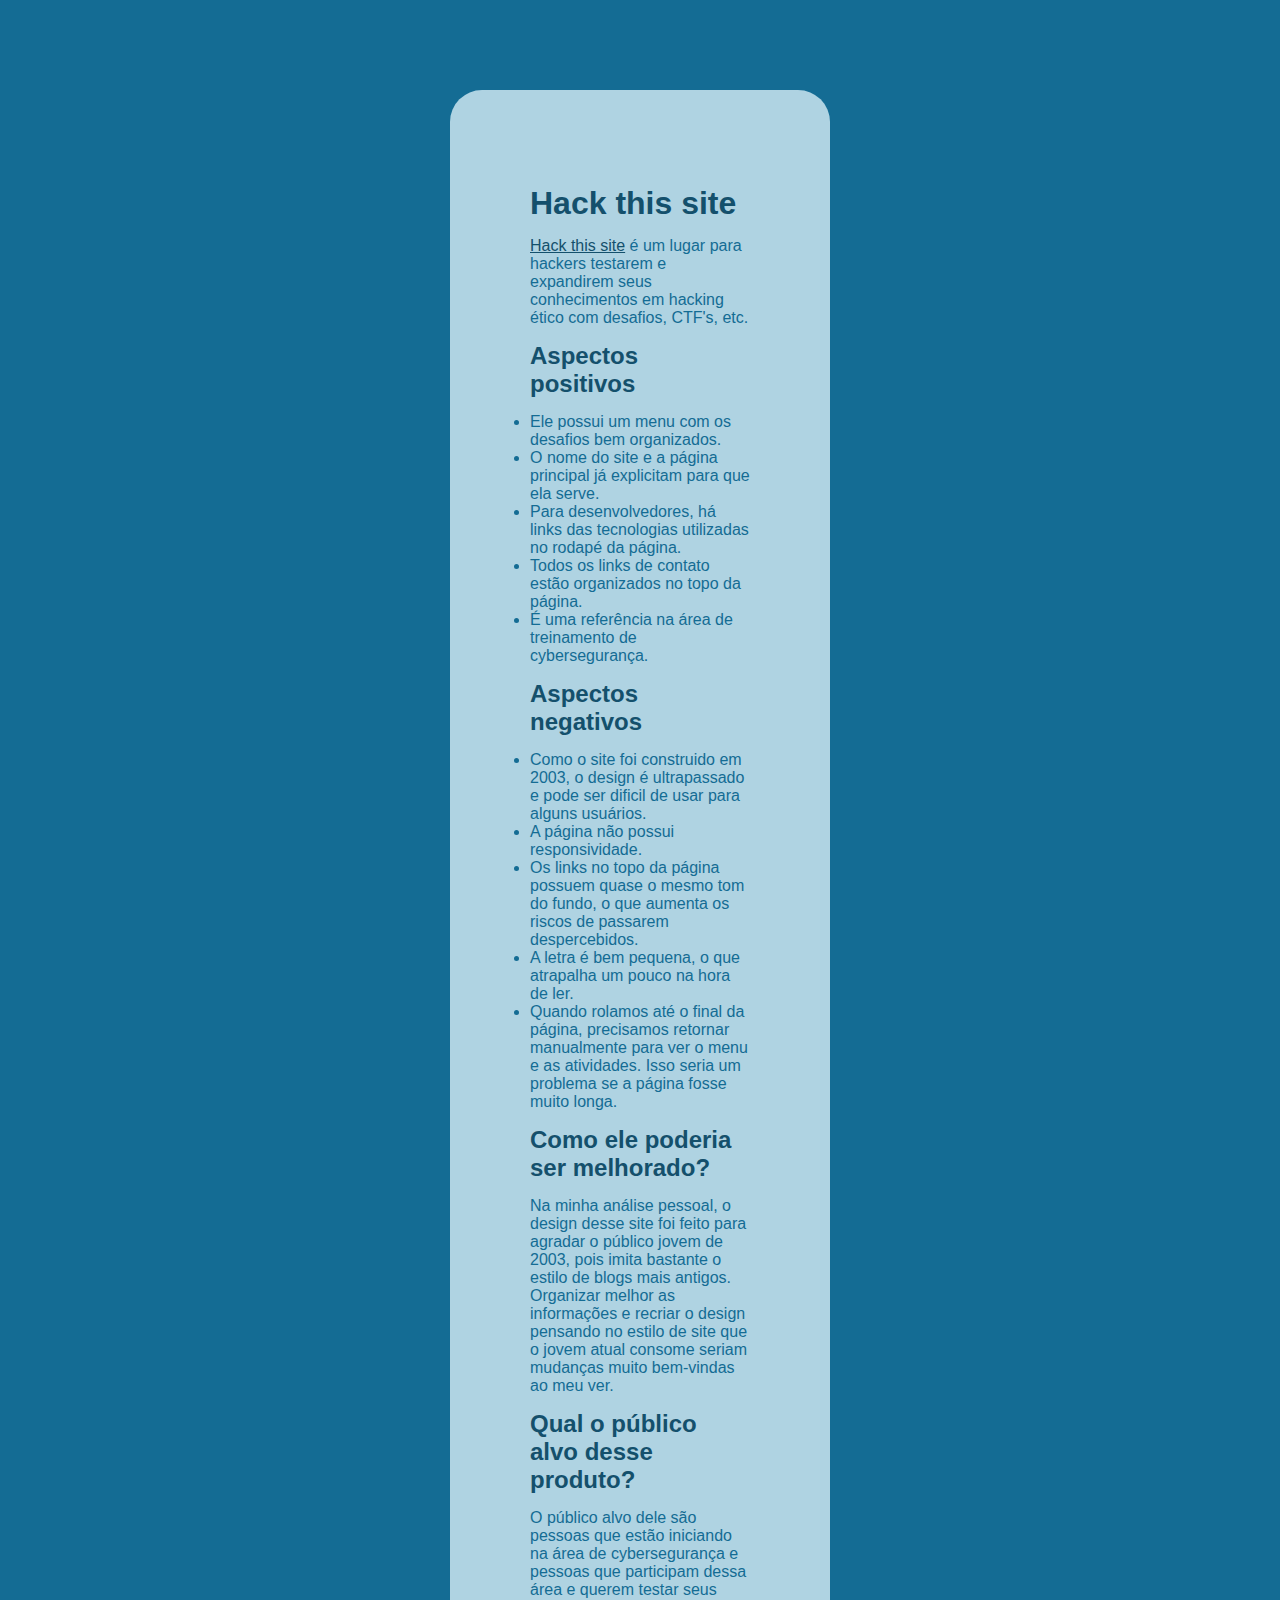
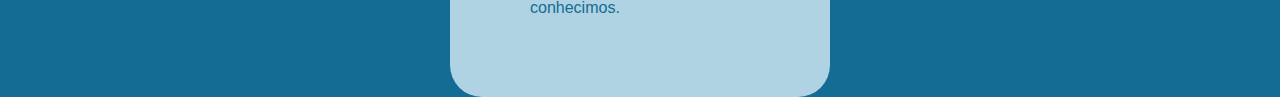
<file: ex001/index.html>
<!DOCTYPE html>
<html lang="en">
<head>
    <meta charset="UTF-8">
    <meta http-equiv="X-UA-Compatible" content="IE=edge">
    <meta name="viewport" content="width=device-width, initial-scale=1.0">
    <title>Document</title>
    <link rel="stylesheet" href="style.css">
</head>
<body>
    <div>
        <h1>Hack this site</h1>
        <p> <a href="https://www.hackthissite.org/">Hack this site</a> é um lugar para hackers testarem e expandirem seus conhecimentos em hacking ético com desafios, CTF's, etc. </p>
        <h2>Aspectos positivos</h2>
        <ul>
            <li>Ele possui um menu com os desafios bem organizados.</li>
            <li>O nome do site e a página principal já explicitam para que ela serve.</li>
            <li>Para desenvolvedores, há links das tecnologias utilizadas no rodapé da página.</li>
            <li>Todos os links de contato estão organizados no topo da página.</li>
            <li>É uma referência na área de treinamento de cybersegurança.</li>
        </ul>
        <h2>Aspectos negativos</h2>
        <li>Como o site foi construido em 2003, o design é ultrapassado e pode ser dificil de usar para alguns usuários.</li>
        <li>A página não possui responsividade.</li>
        <li>Os links no topo da página possuem quase o mesmo tom do fundo, o que aumenta os riscos de passarem despercebidos.</li>
        <li>A letra é bem pequena, o que atrapalha um pouco na hora de ler.</li>
        <li>Quando rolamos até o final da página, precisamos retornar manualmente para ver o menu e as atividades. Isso seria um problema se a página fosse muito longa.</li>
        <h2>Como ele poderia ser melhorado?</h2>
        <p>Na minha análise pessoal, o design desse site foi feito para agradar o público jovem de 2003, pois imita bastante o estilo de blogs mais antigos. Organizar melhor as informações e recriar o design pensando no estilo de site que o jovem atual consome seriam mudanças muito bem-vindas ao meu ver.</p>
        <h2>Qual o público alvo desse produto?</h2>
        <p>O público alvo dele são pessoas que estão iniciando na área de cybersegurança e pessoas que participam dessa área e querem testar seus conhecimos.</p>
    
    </div>
</body>
</html>
</file>
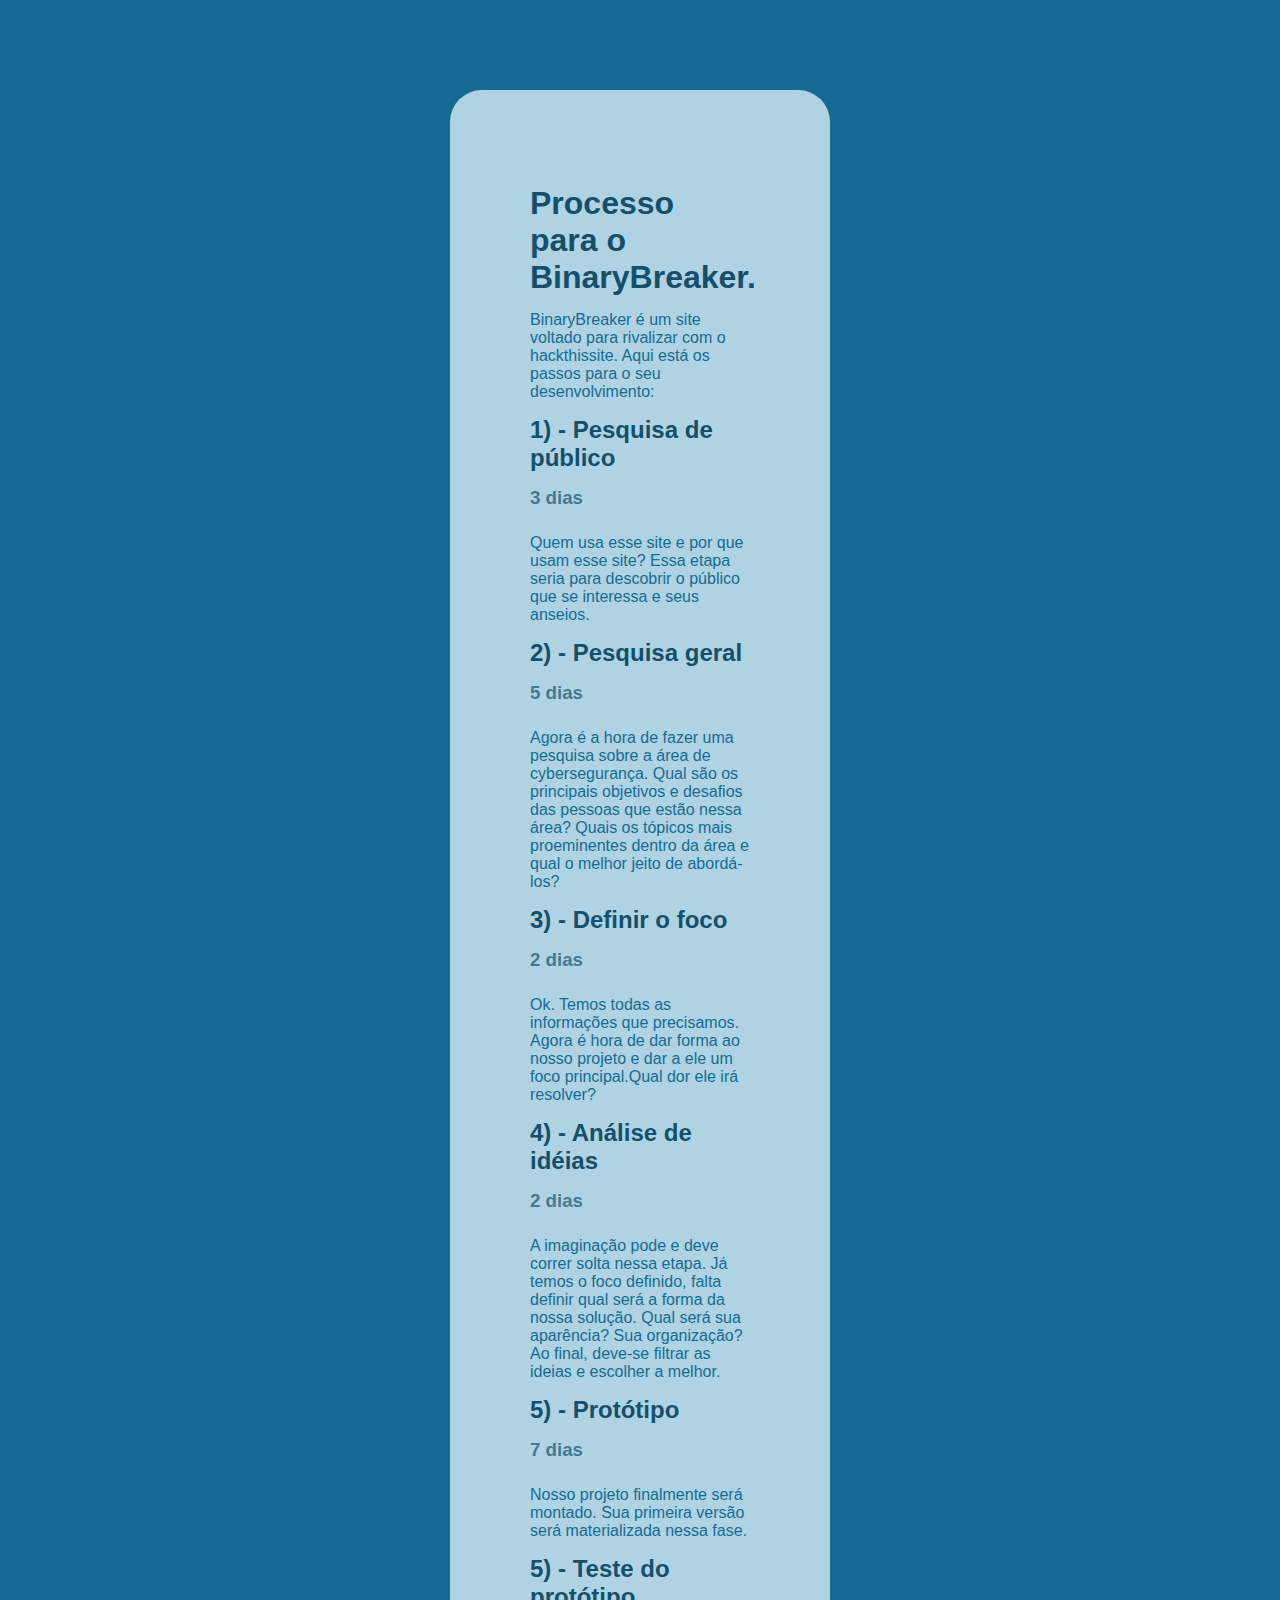
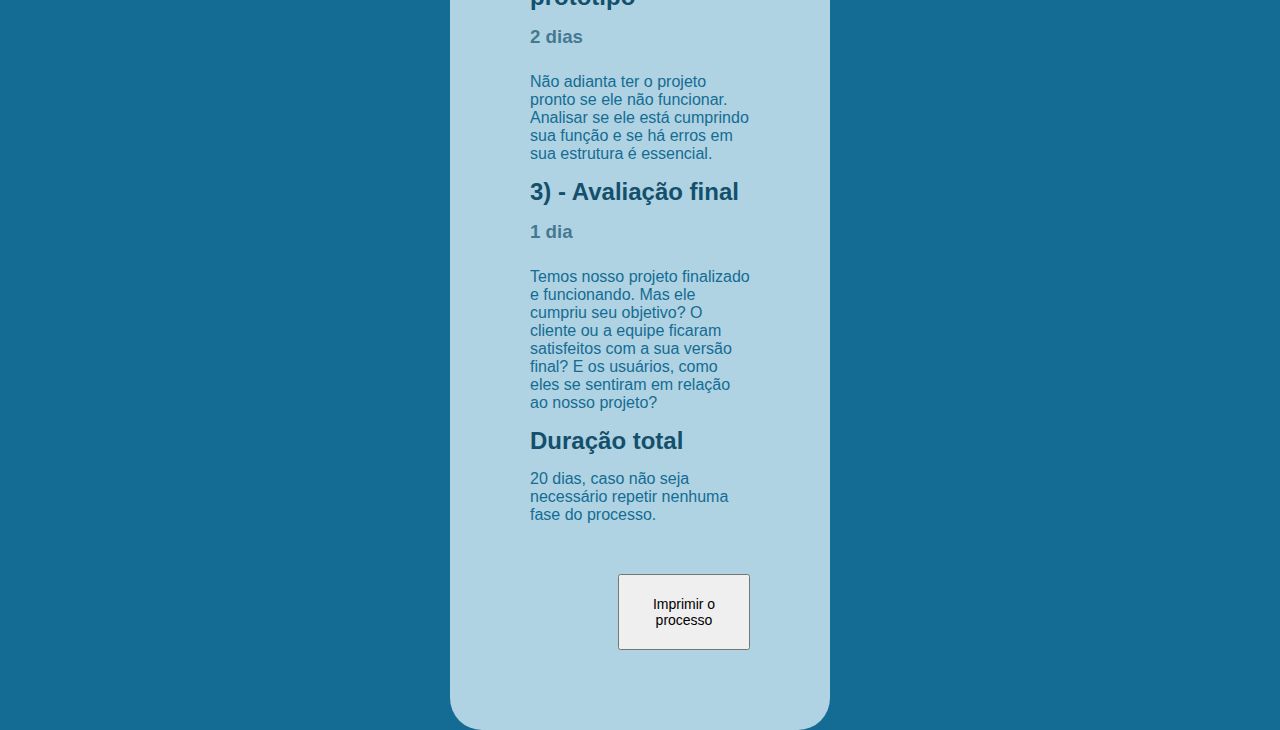
<file: ex002/index.html>
<!DOCTYPE html>
<html lang="en">
<head>
    <meta charset="UTF-8">
    <meta http-equiv="X-UA-Compatible" content="IE=edge">
    <meta name="viewport" content="width=device-width, initial-scale=1.0">
    <title>Document</title>
    <link rel="stylesheet" href="style.css">
</head>
<body>
    <div>
        <h1>Processo para o BinaryBreaker. </h1>
        <p>BinaryBreaker é um site voltado para rivalizar com o hackthissite. Aqui está os passos para o seu desenvolvimento:</p>
        <h2>1) - Pesquisa de público</h2>
        <h3>3 dias</h3>
        <p>Quem usa esse site e por que usam esse site? Essa etapa seria para descobrir o público que se interessa e seus anseios.</p>
        <h2>2) - Pesquisa geral</h2>
        <h3>5 dias</h3>
        <p>Agora é a hora de fazer uma pesquisa sobre a área de cybersegurança. Qual são os principais objetivos e desafios das pessoas que estão nessa área? Quais os tópicos mais proeminentes dentro da área e qual o melhor jeito de abordá-los?</p>
        <h2>3) - Definir o foco</h2>
        <h3>2 dias</h3>
        <p>Ok. Temos todas as informações que precisamos. Agora é hora de dar forma ao nosso projeto e dar a ele um foco principal.Qual dor ele irá resolver?</p>
        <h2>4) - Análise de idéias</h2>
        <h3>2 dias</h3>
        <p>A imaginação pode e deve correr solta nessa etapa. Já temos o foco definido, falta definir qual será a forma da nossa solução. Qual será sua aparência? Sua organização? Ao final, deve-se filtrar as ideias e escolher a melhor.</p>
        <h2>5) - Protótipo</h2>
        <h3>7 dias</h3>
        <p>Nosso projeto finalmente será montado. Sua primeira versão será materializada nessa fase.</p>
        <h2>5) - Teste do protótipo</h2>
        <h3>2 dias</h3>
        <p>Não adianta ter o projeto pronto se ele não funcionar. Analisar se ele está cumprindo sua função e se há erros em sua estrutura é essencial.</p>
        <h2>3) - Avaliação final</h2>
        <h3>1 dia</h3>
        <p>Temos nosso projeto finalizado e funcionando. Mas ele cumpriu seu objetivo? O cliente ou a equipe ficaram satisfeitos com a sua versão final? E os usuários, como eles se sentiram em relação ao nosso projeto?</p>
        <h2>Duração total</h2>
        <p>20 dias, caso não seja necessário repetir nenhuma fase do processo.</p>
        <a href="./pdf.pdf" download="processo.pdf">
        <button >Imprimir o processo</button>
        </a>
    </div>
</body>
</html>
</file>
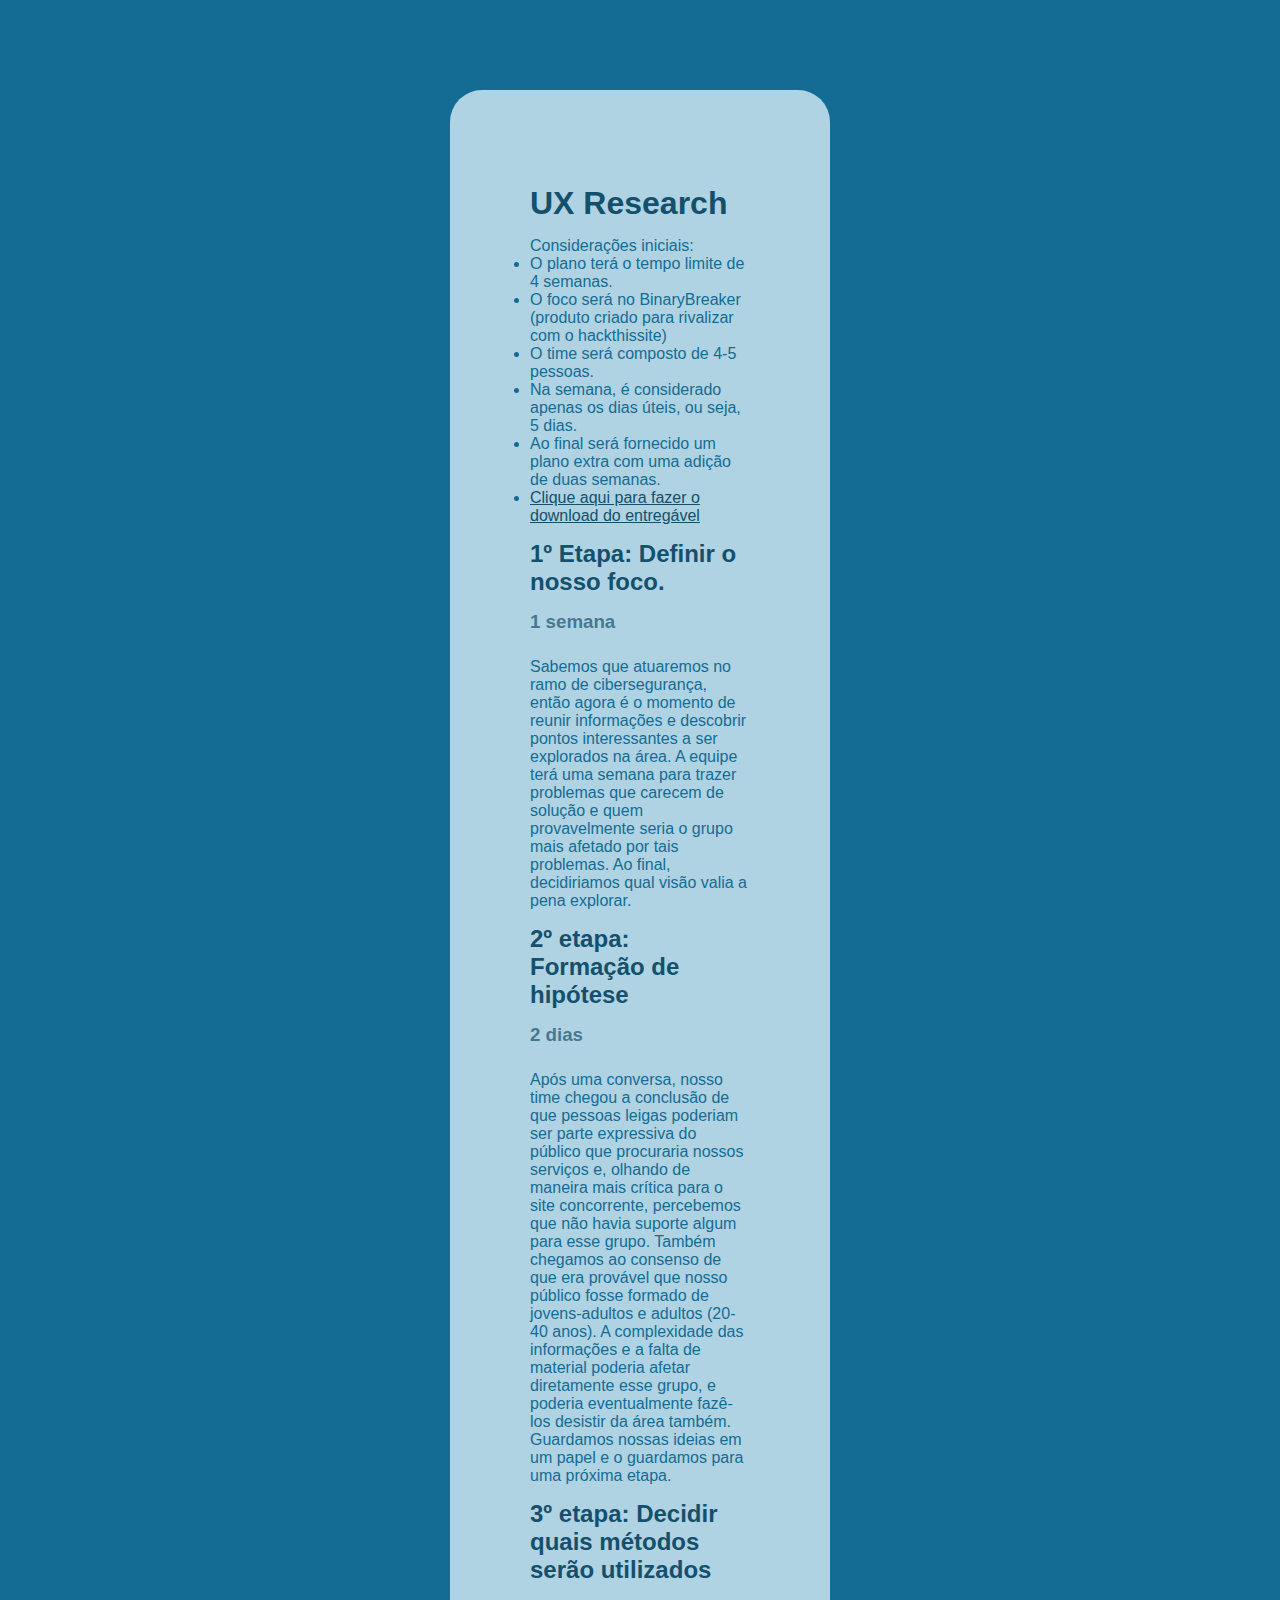
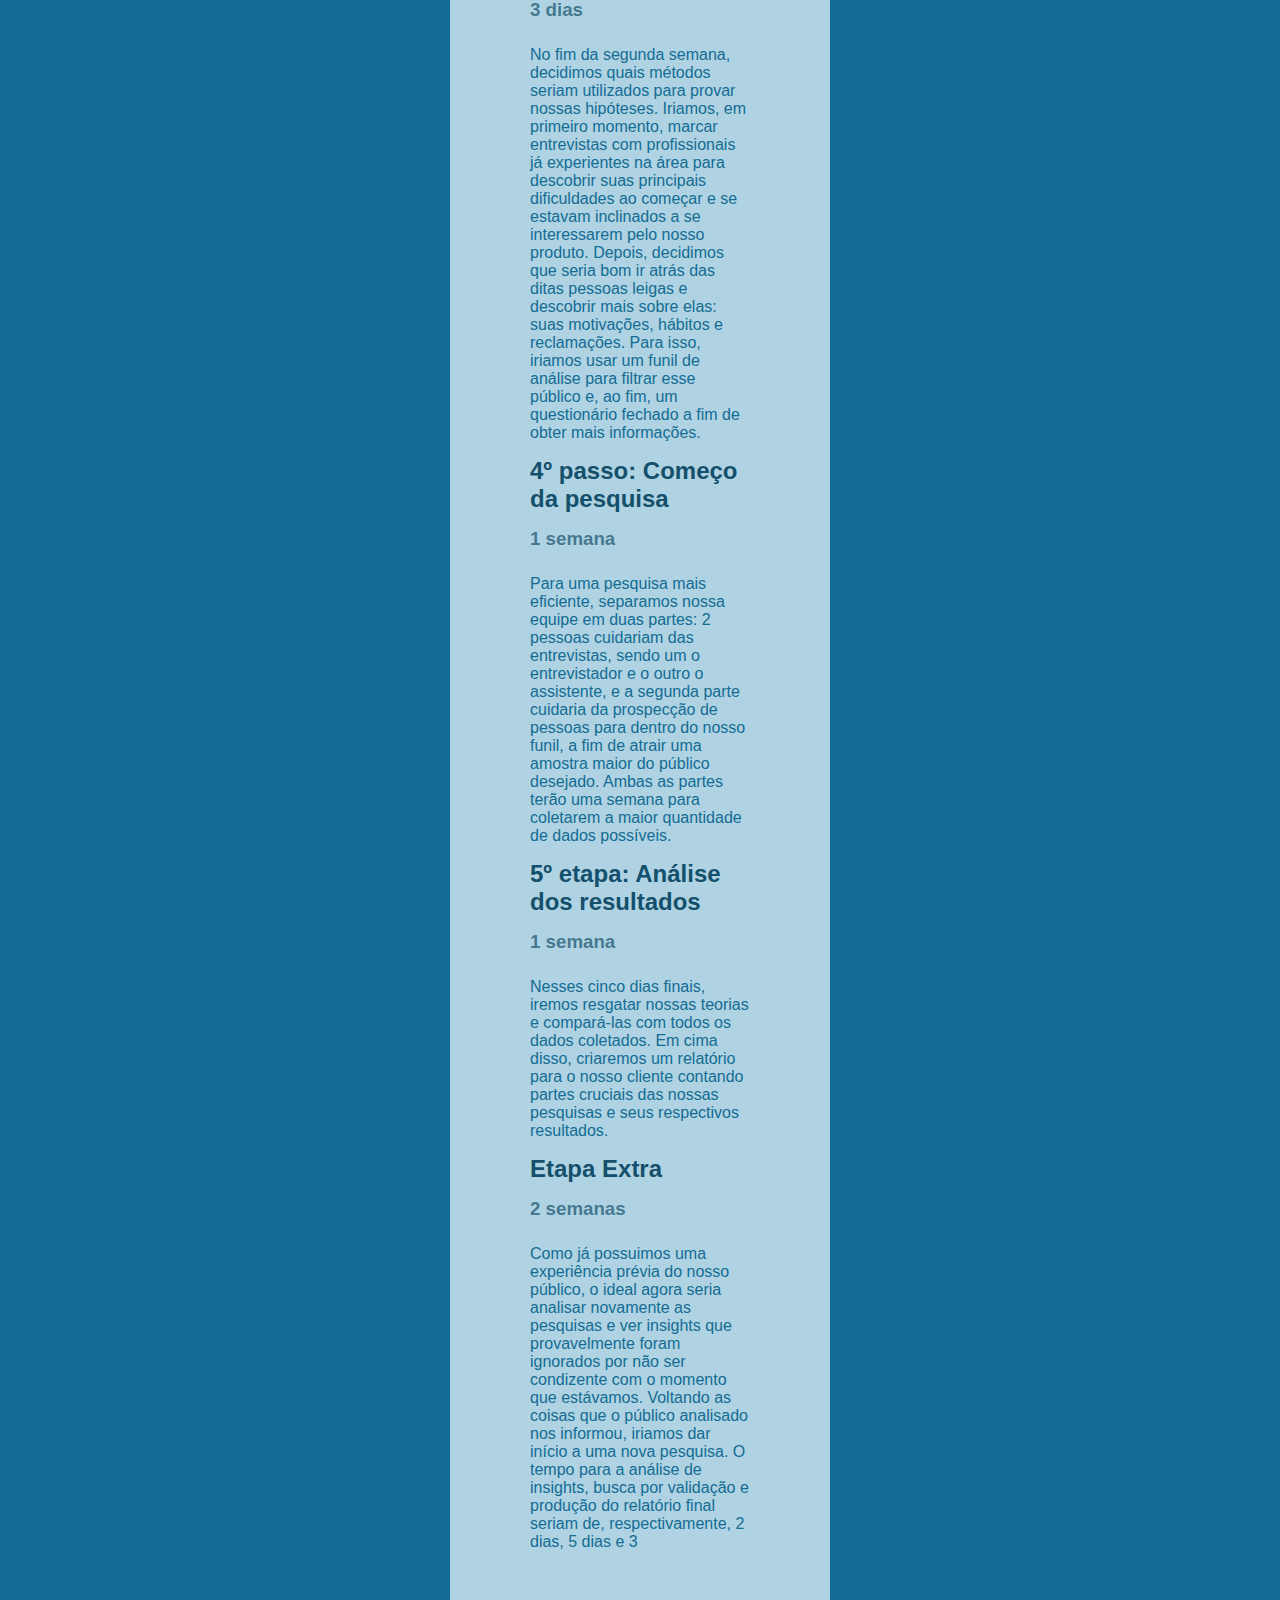
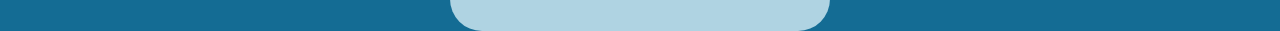
<file: ex003/index.html>
<!DOCTYPE html>
<html lang="en">
<head>
    <meta charset="UTF-8">
    <meta http-equiv="X-UA-Compatible" content="IE=edge">
    <meta name="viewport" content="width=device-width, initial-scale=1.0">
    <title>Document</title>
    <link rel="stylesheet" href="style.css">
</head>
<body>
    <div>
        <h1>UX Research </h1>
        <p>Considerações iniciais:
            <ul>
                <li>O plano terá o tempo limite de 4 semanas.</li>
                <li>O foco será no BinaryBreaker (produto criado para rivalizar com o hackthissite) </li>
                <li>O time será composto de 4-5 pessoas.</li>
                <li>Na semana, é considerado apenas os dias úteis, ou seja, 5 dias.</li>
                <li>Ao final será fornecido um plano extra com uma adição de duas semanas.</li>
                <li><a href="">Clique aqui para fazer o download do entregável</a></li>
            </ul>
        </p>
        <h2>1º Etapa: Definir o nosso foco.</h2>
        <h3>1 semana</h3>
        <p>Sabemos que atuaremos no ramo de cibersegurança, então agora é o momento de reunir informações e descobrir pontos interessantes a ser explorados na área. A equipe terá uma semana para trazer problemas que carecem de solução e quem provavelmente seria o grupo mais afetado por tais problemas. Ao final, decidiriamos qual visão valia a pena explorar.</p>
        <h2>2º etapa: Formação de hipótese</h2>
        <h3>2 dias</h3>
        <p>Após uma conversa, nosso time chegou a conclusão de que pessoas leigas poderiam ser parte expressiva do público que procuraria nossos serviços e, olhando de maneira mais crítica para o site concorrente, percebemos que não havia suporte algum para esse grupo. Também chegamos ao consenso de que era provável que nosso público fosse formado de jovens-adultos e adultos (20-40 anos). A complexidade das informações e a falta de material poderia afetar diretamente esse grupo, e poderia eventualmente fazê-los desistir da área também. Guardamos nossas ideias em um papel e o guardamos para uma próxima etapa.</p>
        <h2>3º etapa: Decidir quais métodos serão utilizados</h2>
        <h3>3 dias</h3>
        <p>No fim da segunda semana, decidimos quais métodos seriam utilizados para provar nossas hipóteses. Iriamos, em primeiro momento, marcar entrevistas com profissionais já experientes na área para descobrir suas principais dificuldades ao começar e se estavam inclinados a se interessarem pelo nosso produto. Depois, decidimos que seria bom ir atrás das ditas pessoas leigas e descobrir mais sobre elas: suas motivações, hábitos e reclamações. Para isso, iriamos usar um funil de análise para filtrar esse público e, ao fim, um questionário fechado a fim de obter mais informações.</p>
        </p>
        <h2>4º passo: Começo da pesquisa</h2>
        <h3>1 semana</h3>
        <p>Para uma pesquisa mais eficiente, separamos nossa equipe em duas partes: 2 pessoas cuidariam das entrevistas, sendo um o entrevistador e o outro o assistente, e a segunda parte cuidaria da prospecção de pessoas para dentro do nosso funil, a fim de atrair uma amostra maior do público desejado. Ambas as partes terão uma semana para coletarem a maior quantidade de dados possíveis.</p>
        <h2>5º etapa: Análise dos resultados</h2>
        <h3>1 semana</h3>
        <p>Nesses cinco dias finais, iremos resgatar nossas teorias e compará-las com todos os dados coletados. Em cima disso, criaremos um relatório para o nosso cliente contando partes cruciais das nossas pesquisas e seus respectivos resultados.</p>
        <h2>Etapa Extra</h2>
        <h3>2 semanas</h3>
        <p>Como já  possuimos uma experiência prévia do nosso público, o ideal agora seria analisar novamente as pesquisas e ver insights que provavelmente foram ignorados por não ser condizente com o momento que estávamos. Voltando as coisas que o público analisado nos informou, iriamos dar início a uma nova pesquisa. O tempo para a análise de insights, busca por validação e produção do relatório final seriam de, respectivamente,  2 dias, 5 dias e 3 </p>
    </div>
</body>
</html>
</file>
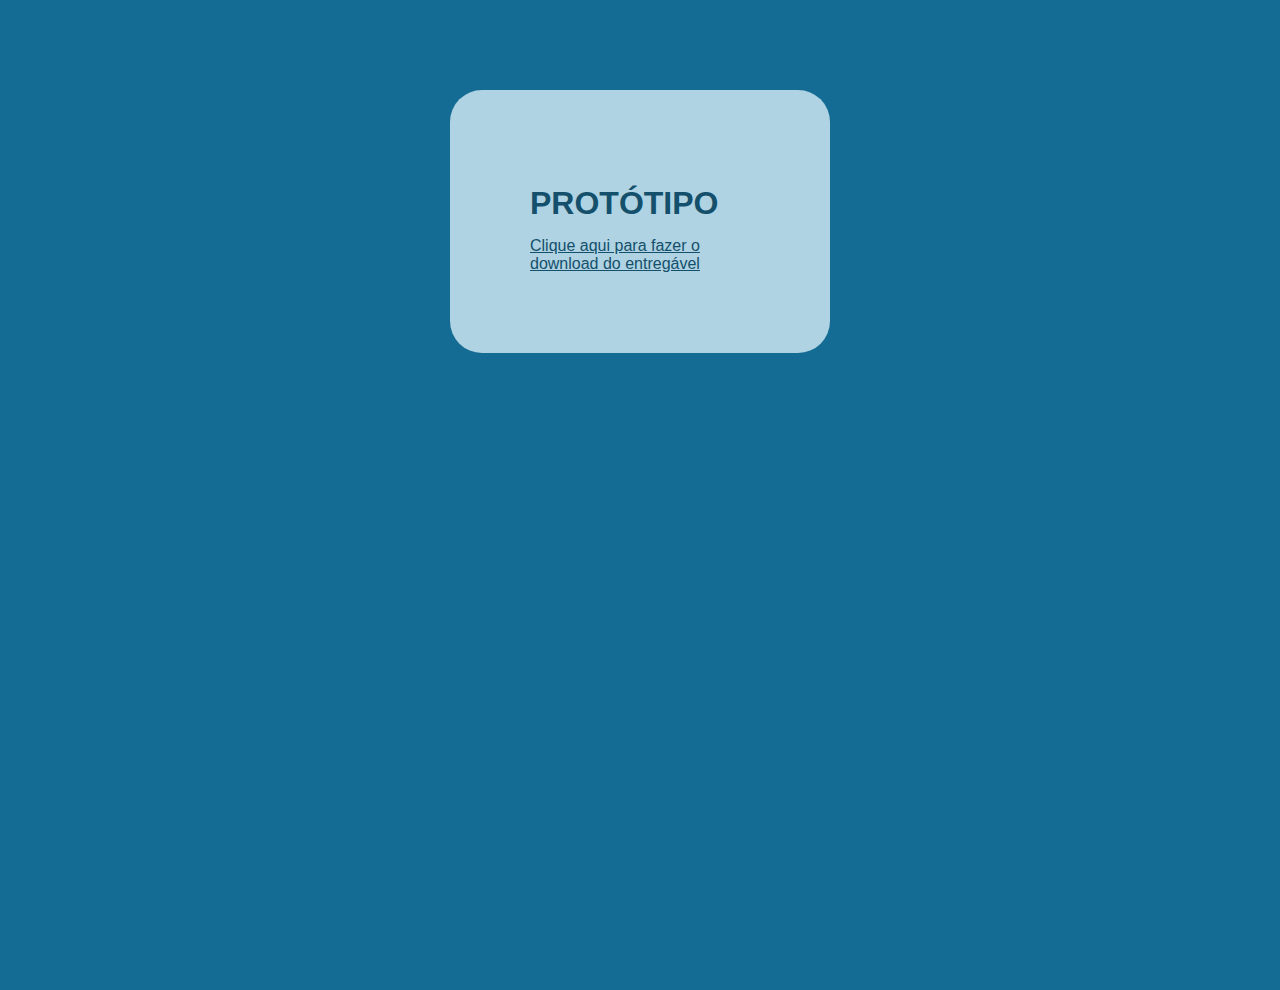
<file: ex004/index.html>
<!DOCTYPE html>
<html lang="en">
<head>
    <meta charset="UTF-8">
    <meta http-equiv="X-UA-Compatible" content="IE=edge">
    <meta name="viewport" content="width=device-width, initial-scale=1.0">
    <title>Document</title>
    <link rel="stylesheet" href="style.css">
</head>
<body>
    <div>
        <h1>PROTÓTIPO </h1>
        <p><a href="./prototipo.pdf" download="prototipo.pdf">Clique aqui para fazer o download do entregável</a></p></p>
    </div>
</body>
</html>
</file>
<file: ex001/style.css>
@charset "utf-8";
* {
    margin: 0;
    padding: 0;
    box-sizing: border-box;
}

body {
    height: 100vh;
    width: 100vw;
    max-height: 100vh;
    background-color: #146C94;
}

div {
    background-color: #AFD3E2;
    margin: 10vh 50vh;
    padding: 5rem;
    border-radius: 2rem;
    color: #146C94;
    font-family:'Lucida Sans', 'Lucida Sans Regular', 'Lucida Grande', 'Lucida Sans Unicode', Geneva, Verdana, sans-serif
}

div h1, h2 {
    padding: 15px 0;
    color: #14506c;
}

a {
    text-decoration-line: underline;
    color: #14506c;
}

a:hover {
    color: #FF55BB;
}
</file>
<file: ex002/style.css>
@charset "utf-8";
* {
    margin: 0;
    padding: 0;
    box-sizing: border-box;
}

body {
    height: 100vh;
    width: 100vw;
    max-height: 100vh;
    background-color: #146C94;
}

div {
    background-color: #AFD3E2;
    margin: 10vh 50vh;
    padding: 5rem;
    border-radius: 2rem;
    color: #146C94;
    font-family:'Lucida Sans', 'Lucida Sans Regular', 'Lucida Grande', 'Lucida Sans Unicode', Geneva, Verdana, sans-serif
}

div h1, h2 {
    padding: 15px 0;
    color: #14506c;
}

h3 {
    color: rgba(20, 80, 108, 0.7);
    padding-bottom: 25px;
}

a {
    text-decoration-line: underline;
    color: #14506c;
}

a:hover {
    color: #FF55BB;
}

button {
    font-size: 14px;
    padding: 20px;
    margin-left: 40%;
    margin-top: 50px;
}
</file>
<file: ex003/style.css>
@charset "utf-8";
* {
    margin: 0;
    padding: 0;
    box-sizing: border-box;
}

body {
    height: 100vh;
    width: 100vw;
    max-height: 100vh;
    background-color: #146C94;
}

div {
    background-color: #AFD3E2;
    margin: 10vh 50vh;
    padding: 5rem;
    border-radius: 2rem;
    color: #146C94;
    font-family:'Lucida Sans', 'Lucida Sans Regular', 'Lucida Grande', 'Lucida Sans Unicode', Geneva, Verdana, sans-serif
}

div h1, h2 {
    padding: 15px 0;
    color: #14506c;
}

h3 {
    color: rgba(20, 80, 108, 0.7);
    padding-bottom: 25px;
}

a {
    text-decoration-line: underline;
    color: #14506c;
}

a:hover {
    color: #FF55BB;
}

button {
    font-size: 14px;
    padding: 20px;
    margin-left: 40%;
    margin-top: 50px;
}
</file>
<file: ex004/style.css>
@charset "utf-8";
* {
    margin: 0;
    padding: 0;
    box-sizing: border-box;
}

body {
    height: 100vh;
    width: 100vw;
    max-height: 100vh;
    background-color: #146C94;
}

div {
    background-color: #AFD3E2;
    margin: 10vh 50vh;
    padding: 5rem;
    border-radius: 2rem;
    color: #146C94;
    font-family:'Lucida Sans', 'Lucida Sans Regular', 'Lucida Grande', 'Lucida Sans Unicode', Geneva, Verdana, sans-serif
}

div h1, h2 {
    padding: 15px 0;
    color: #14506c;
}

h3 {
    color: rgba(20, 80, 108, 0.7);
    padding-bottom: 25px;
}

a {
    text-decoration-line: underline;
    color: #14506c;
}

a:hover {
    color: #FF55BB;
}

button {
    font-size: 14px;
    padding: 20px;
    margin-left: 40%;
    margin-top: 50px;
}
</file>
